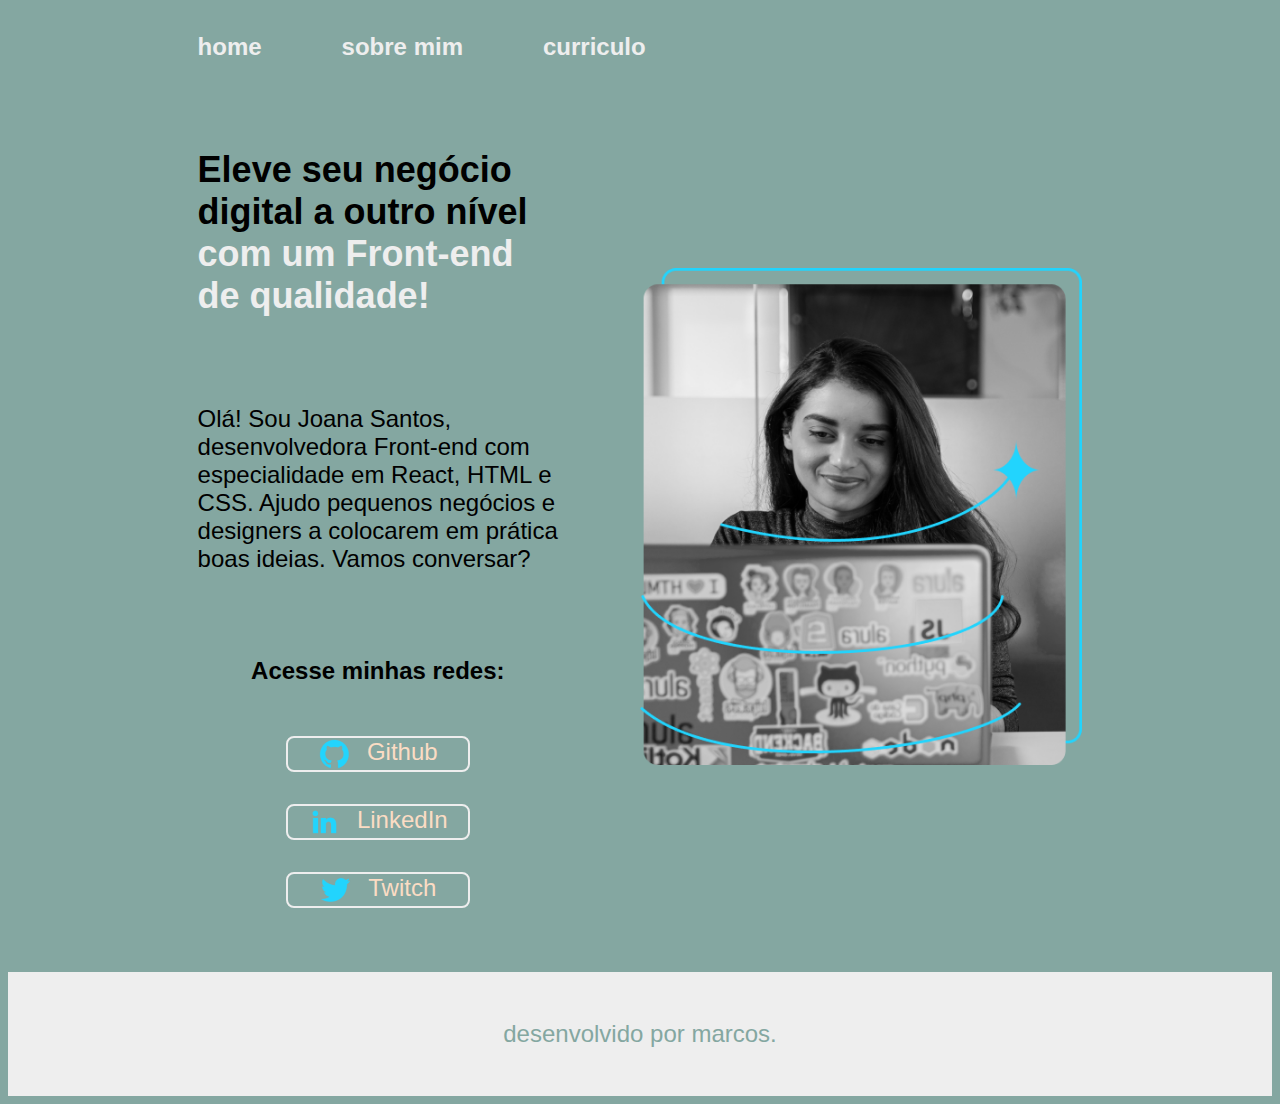
<file: portifolio/index.html>
<!DOCTYPE html>
<html lang="pt-br">
<head>
    <meta charset="UTF-8">
    <meta http-equiv="X-UA-Compatible" content="chrome">
    <meta name="viewport" content="width=device-width, initial-scale=1.0">
    <title>Portfolio</title>
    <link rel="stylesheet" href="./style/style.css">
</head>
<body>
<header class="cabecalho">
    <nav class="cabecalho__menu">
        <a class="cabecalho__menu__link" href="index.html">home</a>
        <a class="cabecalho__menu__link" href="abolt.htm">sobre mim</a>
        <a class="cabecalho__menu__link" href="curriculo.html">curriculo</a>
    </nav>
</header>
<main class="apresentacao">
    <section class="apresentacao__conteudo">
        <h1 class="apresentacao__conteudo__titulo">Eleve seu negócio digital a outro nível<strong class="titulo-destaque"> com um Front-end de qualidade!</strong></h1>
        <p class="apresentacao__conteudo__texto">Olá! Sou Joana Santos, desenvolvedora Front-end com especialidade em React, HTML e CSS. Ajudo pequenos negócios e designers a colocarem em prática boas ideias. Vamos conversar?</p>
        <div class="apresentacao__links">   
            <h2 class="apresentacao__links__subtitulo">Acesse minhas redes:</h2>
            <a  class="apresentacao__links__link" href="https://github.com/rafaballerini">
                  <img src="assest/github.png">
                Github
                    </a>
                    <a  class="apresentacao__links__link" href="https://linkedin.com/in/rafaellaballerini">
                  <img src="assest/linkedin.png">
                LinkedIn
                    </a>
                    <a  class="apresentacao__links__link" href="https://twitch.tv/guilimadev">
                  <img src="assest/twitter.png">
                Twitch
                    </a>
        </div>
    </section>
<img class="apresentacao__imagem" src="assest/Imagem (1).png" alt="foto da joana programando">
</main>
<footer class="rodape">
    <p>desenvolvido por marcos.</p>
</footer>
</body>
</html>
</file>
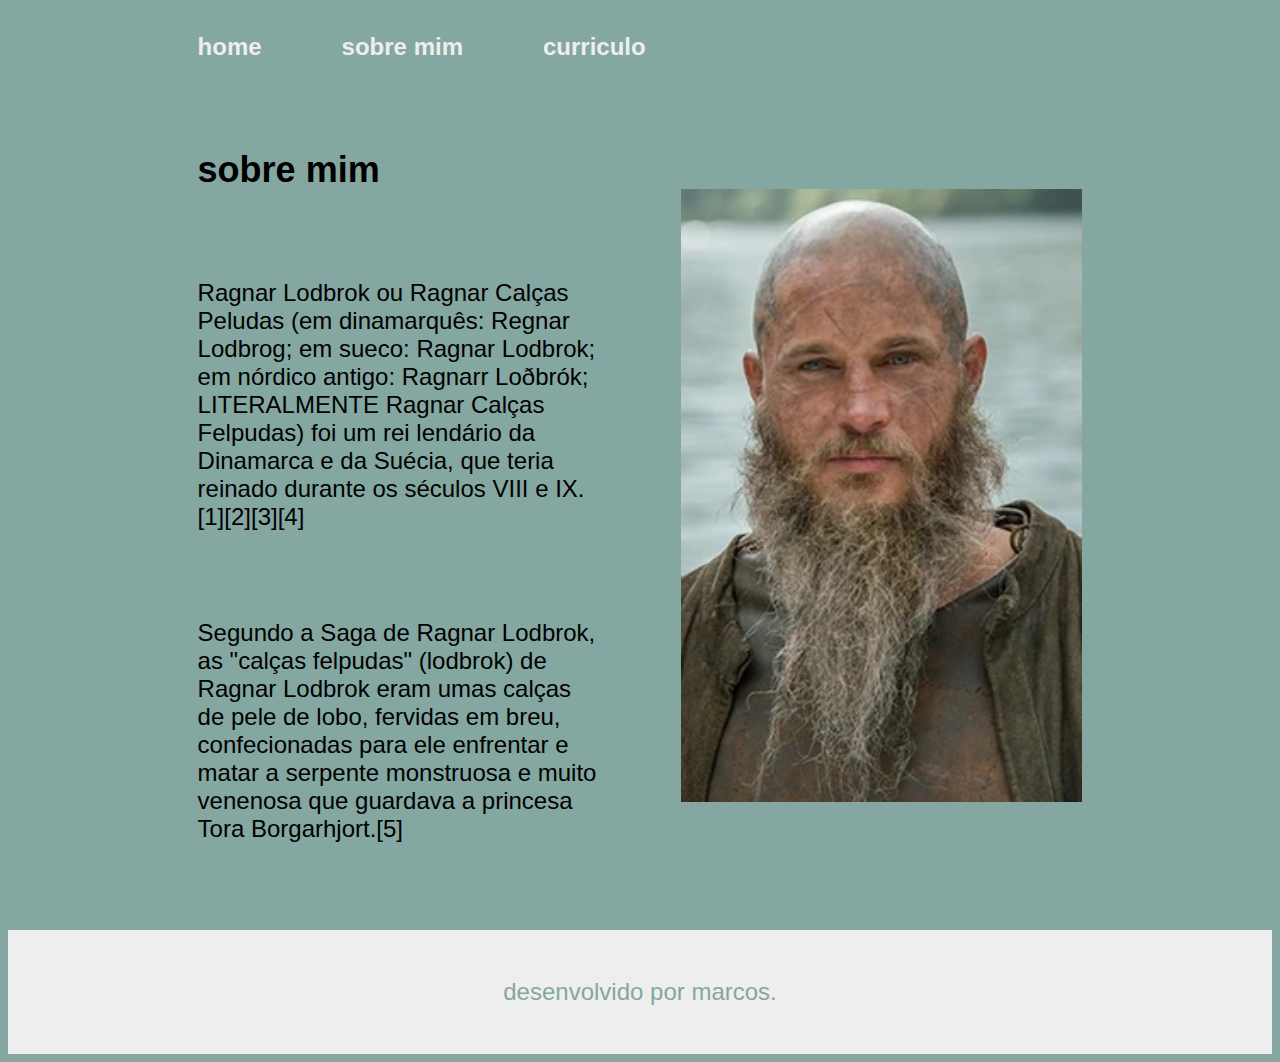
<file: portifolio/abolt.htm>
<!DOCTYPE html>
<html lang="pt-br">
<head>
    <meta charset="UTF-8">
    <meta name="viewport" content="width=device-width, initial-scale=1.0">
    <title>sobre mim</title>
    <link rel="stylesheet" href="style/style.css">
</head>
<body>
   <header class="cabecalho">
    <nav class="cabecalho__menu">
        <a class="cabecalho__menu__link" href="index.html">home</a>
        <a class="cabecalho__menu__link" href="abolt.htm">sobre mim</a>
        <a class="cabecalho__menu__link" href="curriculo.html">curriculo</a>
    </nav>
   </header>
   <main class="apresentacao">
    <section class="apresentacao__conteudo">
        <h1 class="apresentacao__conteudo__titulo">sobre mim</h1>
        <p class="apresentacao__conteudo__texto">Ragnar Lodbrok ou Ragnar Calças Peludas (em dinamarquês: Regnar Lodbrog; em sueco: Ragnar Lodbrok; em nórdico antigo: Ragnarr Loðbrók;
             LITERALMENTE Ragnar Calças Felpudas) foi um rei lendário da Dinamarca e da Suécia, que teria reinado durante os séculos VIII e IX.[1][2][3][4]</p>
        <p class="apresentacao__conteudo__texto">Segundo a Saga de Ragnar Lodbrok, as "calças felpudas" (lodbrok) de Ragnar Lodbrok eram umas calças de pele de lobo, fervidas em breu,
             confecionadas para ele enfrentar e matar a serpente monstruosa e muito venenosa que guardava a princesa Tora Borgarhjort.[5]</p>
    </section>
    <img class="apresentacao__imagem" src="Ragnar_Mid-Season_Promo.webp" alt="">
   </main>
   <footer class="rodape">
    <p>desenvolvido por marcos.</p>
</footer>
</body>
</html>
</file>
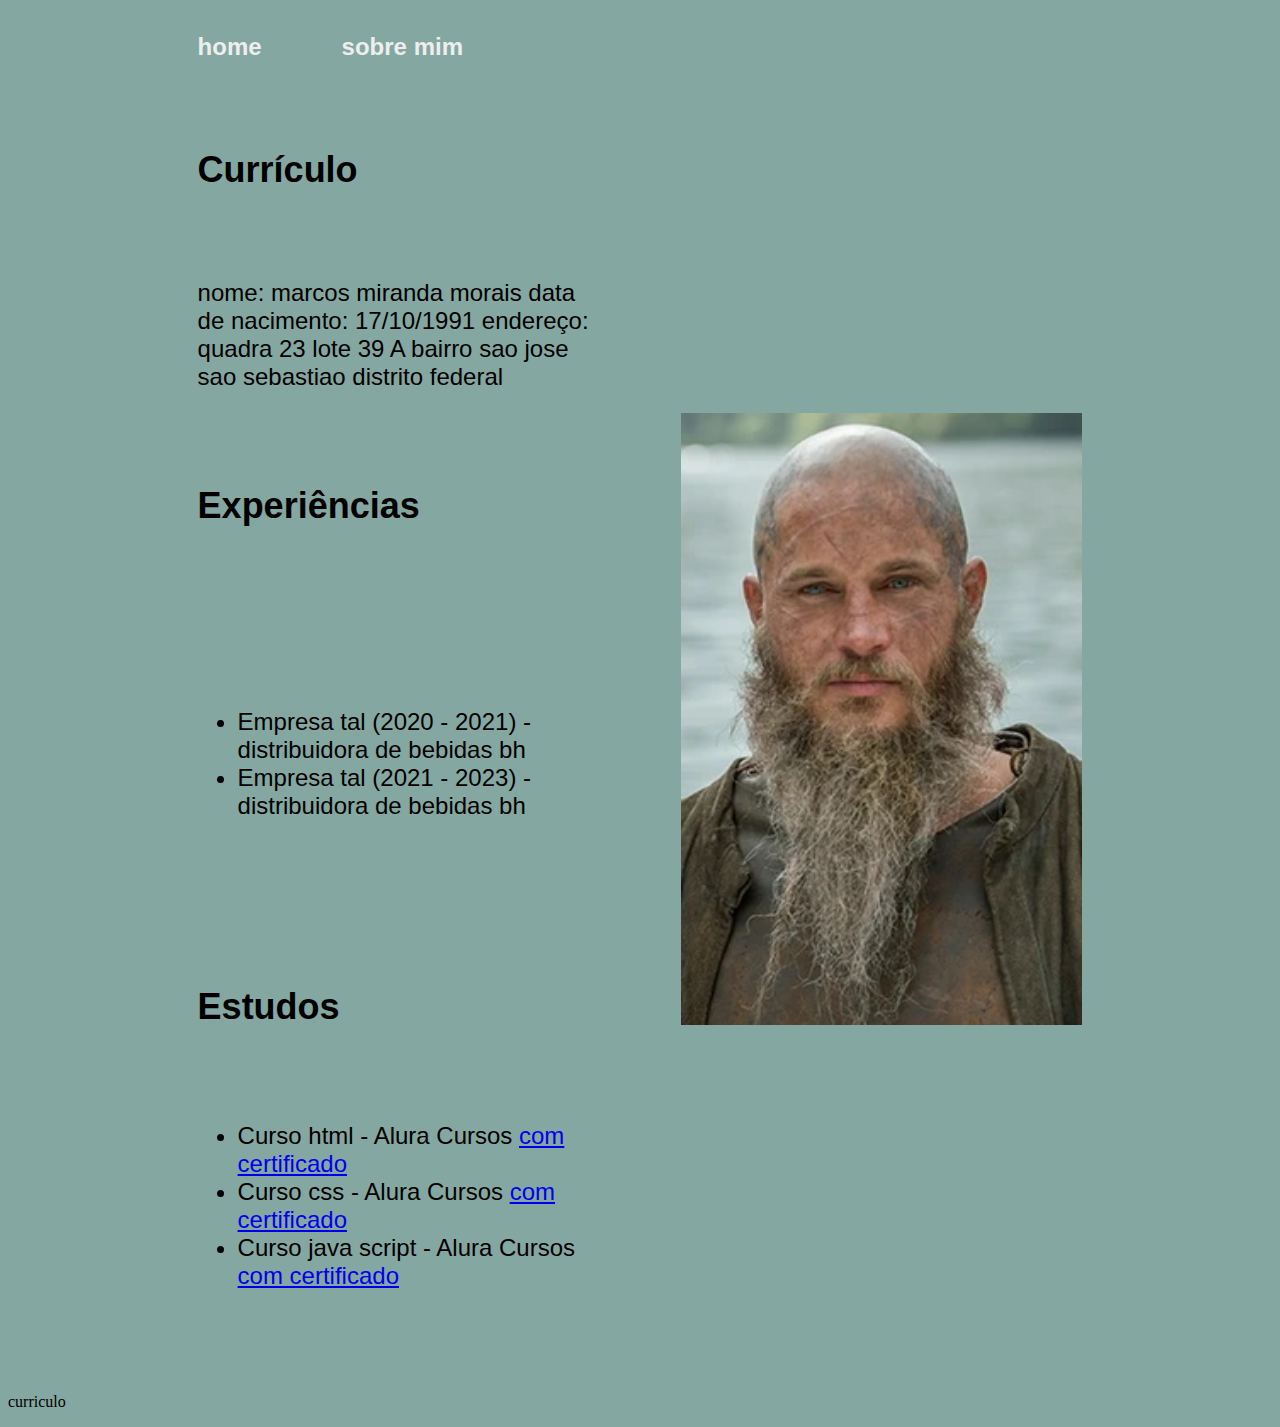
<file: portifolio/curriculo.html>
<!DOCTYPE html>
<html lang="en">
<head>
    <meta charset="UTF-8">
    <meta name="viewport" content="width=he, initial-scale=1.0">
    <title>Document</title>
    <link rel="stylesheet" href="style/style.css">
</head>
<body>
    <header class="cabecalho">
        <nav class="cabecalho__menu">
            <a class="cabecalho__menu__link" href="index.html">home</a>
            <a class="cabecalho__menu__link" href="abolt.htm">sobre mim</a>
        </nav>
    </header>
    <main>
        <main class="apresentacao">
            <section class="apresentacao__conteudo">
                <h1 class="apresentacao__conteudo__titulo">Currículo</h1>
                <p class="apresentacao__conteudo__texto">
                    nome: marcos miranda morais
                    data de nacimento: 17/10/1991
                    endereço: quadra 23 lote 39 A bairro sao jose sao sebastiao distrito federal
                
                </p>
                <h2 class="apresentacao__conteudo__titulo">Experiências</h2>
                <p class="apresentacao__conteudo__texto">
                <ul class="apresentacao__conteudo__texto">
                    <li> Empresa tal (2020 - 2021) - distribuidora de bebidas bh </li>
                    <li> Empresa tal (2021 - 2023) - distribuidora de bebidas bh </li>
                </ul>
                </p>
                <h2 class="apresentacao__conteudo__titulo">Estudos</h2>
                <div class="apresentacao__conteudo__texto">
                <ul class="apresentacao__conteudo__texto">
                    <li>Curso html - Alura Cursos <a href="linkdocertificado">com certificado</a> </li>
                    <li>Curso css - Alura Cursos <a href="linkdocertificado">com certificado</a></li>
                    <li>Curso java script - Alura Cursos <a href="linkdocertificado">com certificado</a></li>
                </ul>
                </div>    
            </section>
            <img class="apresentacao__imagem" src="Ragnar_Mid-Season_Promo.webp" alt="">
        </main> 
    </main>
    <footer>
        <p>curriculo</p>
    </footer>
</body>
</html>
</file>
<file: portifolio/style/style.css>
@import url('https://fonts.googleapis.com/css2?family= Krona +One &família= Montserrat & display=swap');

:root{
    --cor-primaria:#84A7A1;
    --cor-secondaria:#FBDCC4;
    --cor-tercearia:#EEEEEE;
    --cor-hover:#29C7AC;

    --fonte-primaria:'Krona One', sans-serif;
    --fonte-secundaria:'Montserrat', sans-serif;
    
}
head{
    margin: 0%;
    padding: 0%;
}
body {
   box-sizing: border-box;
    background-color: var(--cor-primaria);
    color: var(var--cor-secondaria);
}
.cabecalho{
    padding: 2% 0% 0% 15%;
} 
.cabecalho__menu{
    display: flex;
    gap: 80px;
}
.cabecalho__menu__link {
font-family: var(--fonte-secundaria);
font-size: 1.5rem;
font-weight: 600;
color: var(--cor-tercearia);
text-decoration: none;
}
.apresentacao{
  padding: 5% 15%;
    display: flex;
    align-items: center;
    justify-content: space-between;
    gap: 82px;
}

.apresentacao__conteudo{
    width: 50%;
    display: flex;
    flex-direction: column;
    gap: 40px;
}
.apresentacao__conteudo__titulo{
    font-size: 2.25rem;
    font-family: var(--fonte-primaria);
}

.titulo-destaque {
    color: var(--cor-tercearia);
}
.apresentacao__conteudo__texto{
    font-size: 1.5rem;
    font-family: var(--fonte-secundaria);
}
.apresentacao__links{
    display: flex;
    flex-direction: column;
    justify-content: space-between;
    align-items: center;
    gap: 32px;
}
.apresentacao__links__subtitulo{
    font-family: var(--fonte-primaria);
    font-family: 400;
    font-size: 1.5rem;
}
.apresentacao__links__link{
    display: flex;
    justify-content: center;
    gap: 16px;
    border: 2px solid var(--cor-tercearia);
    width: 50%;
    text-align: center;
    border-radius: 8px;
    font-size: 1.5rem;
    padding: 21,5px 0;
    text-decoration: none;
    color: var(--cor-secondaria);
    font-family: var(--fonte-secundaria);
}
.apresentacao__links__link:hover { 
    background-color: var(--cor-hover);
    padding: 3%;
}

.apresentacao__imagem {
width: 50%;
}
.rodape {
    padding: 24px;
    color: var(--cor-primaria);
    background-color: var(--cor-tercearia);
    text-align:center;
    font-family: var(--fonte-secundaria);
    font-size: 1.5rem;
    font-weight: 400;
}       
@media (max-width: 1200px) {
    .cabecalho{
        padding: 10%;
    }
    .cabecalho__menu{
        justify-content: center;
    }

    .apresentacao{
        flex-direction: column-reverse;
        padding: 5%;
    }
    .apresentacao__conteudo{
        width: auto;
    }
    
    
}
</file>
